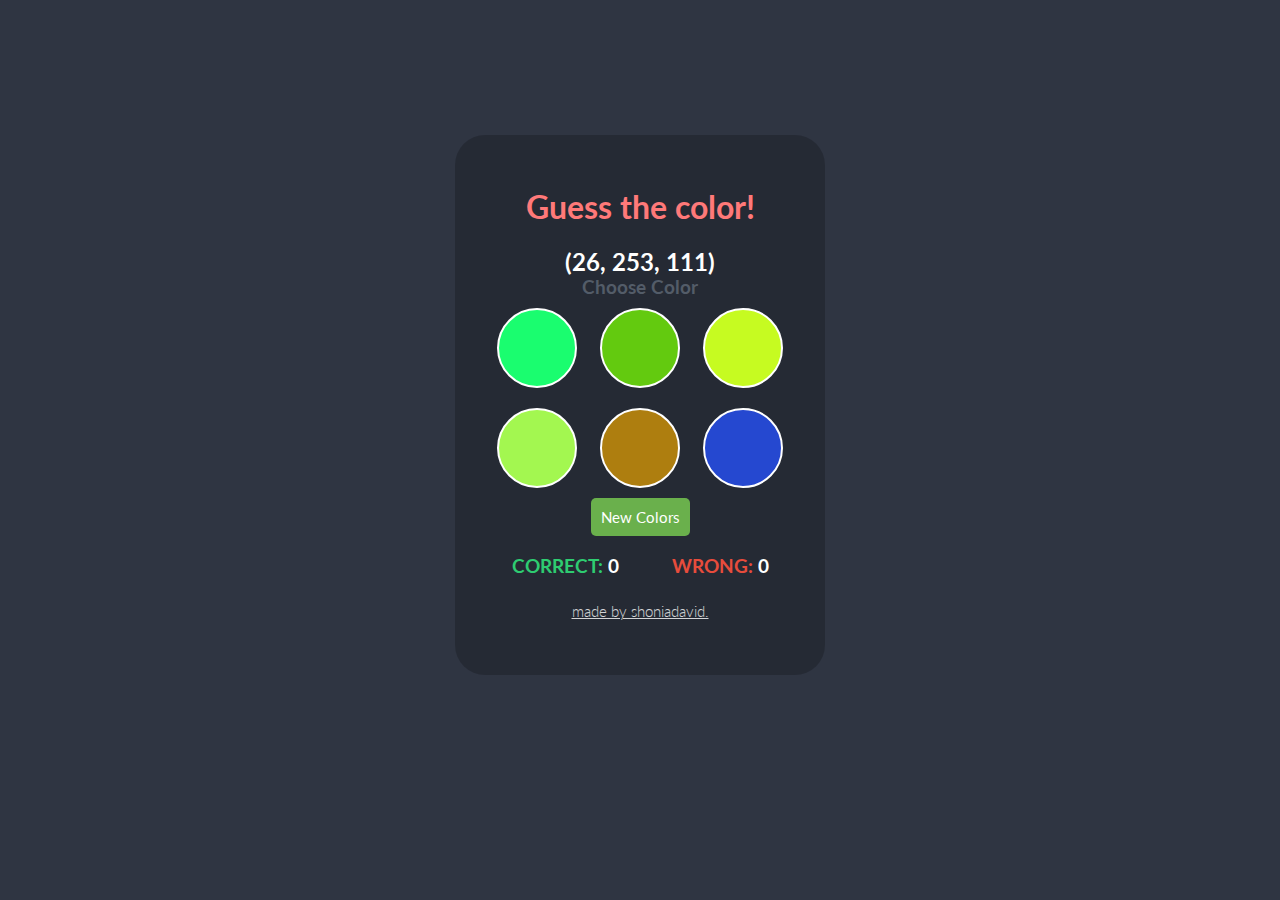
<file: index.html>
<!DOCTYPE html>
<html lang="en">
<head>
    <meta charset="UTF-8">
    <meta name="viewport" content="width=device-width, initial-scale=1.0">
    <link rel="stylesheet" href="style.css">
    <title>Guess the color!</title>
</head>
<body>
        <div class = "container">
            <h1>Guess the color!</h1>
            <h2 id="colourValue"></h2>
            <h3 id="answer">Choose color</h3>
            <div id="buttonWrapper">
                <button class="colourButton hover"></button>
                <button class="colourButton hover"></button>    
                <button class="colourButton hover"></button>    
                <button class="colourButton hover"></button>    
                <button class="colourButton hover"></button>    
                <button class="colourButton hover"></button>    
            </div>
            
        
            <div id="reset"><button id="resetButton">New Colors</button></div>
            <h3 class = "score">
                <span id = "correct-answer">
                    Correct:
                    <span id = "correct-score">
                        0
                    </span>
                </span>
                <span id = "wrong-answer">
                    Wrong: 
                    <span id = "wrong-score">
                        0
                    </span>
                </span> 
            </h3>
            <h5 id = "author"><a href = "https://github.com/shoniadavid" target="_blank" >made by shoniadavid.</a></h5>
    </div>

    
  



    <script src="index.js"></script>
</body>
</html>
</file>
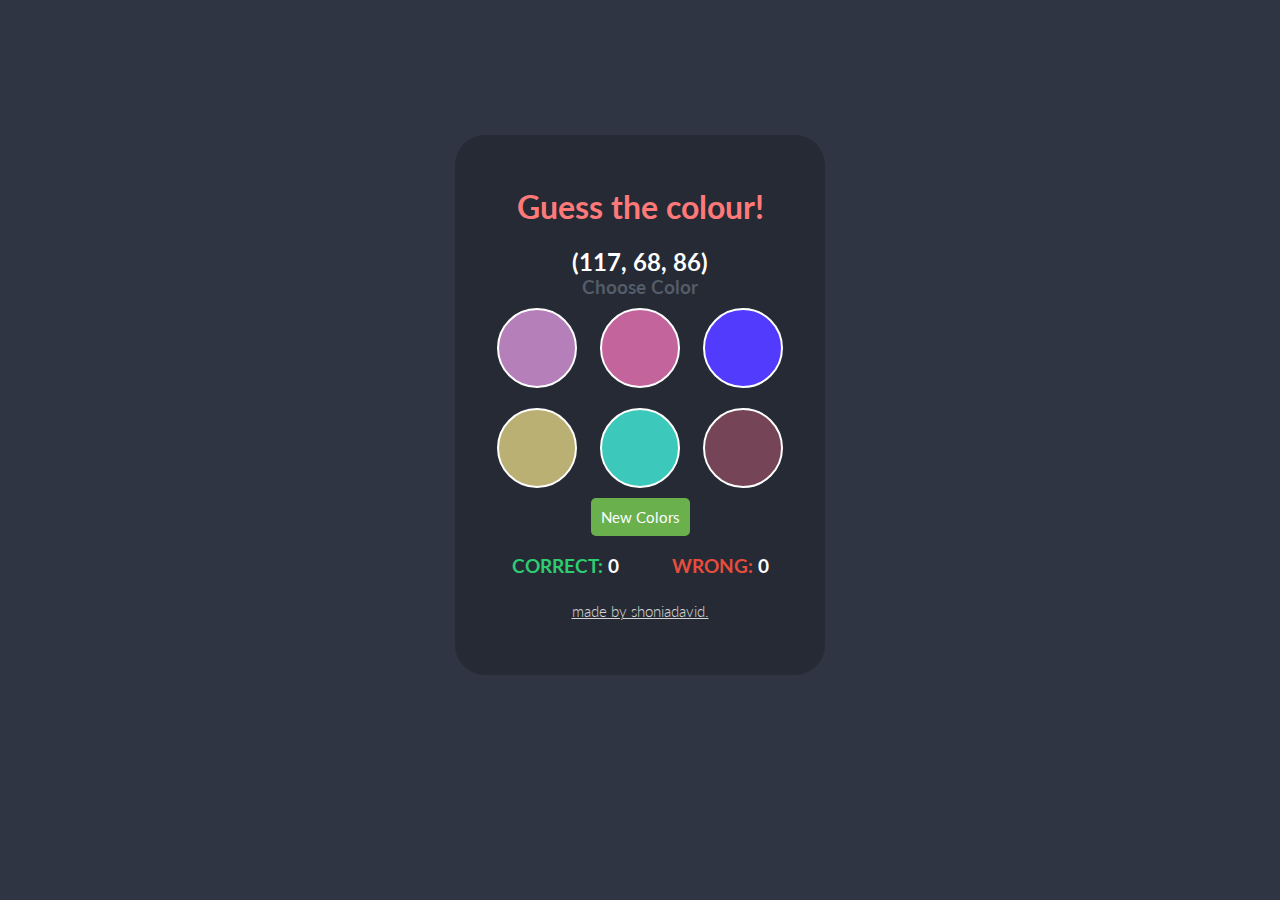
<file: indexx.html>
<!DOCTYPE html>
<html lang="en">
<head>
    <meta charset="UTF-8">
    <meta name="viewport" content="width=device-width, initial-scale=1.0">
    <link rel="stylesheet" href="style.css">
    <title>Guess the color!</title>
</head>
<body>
        <div class = "container">
            <h1>Guess the colour!</h1>
            <h2 id="colourValue"></h2>
            <h3 id="answer">Choose color</h3>
            <div id="buttonWrapper">
                <button class="colourButton hover"></button>
                <button class="colourButton hover"></button>    
                <button class="colourButton hover"></button>    
                <button class="colourButton hover"></button>    
                <button class="colourButton hover"></button>    
                <button class="colourButton hover"></button>    
            </div>
            
        
            <div id="reset"><button id="resetButton">New Colors</button></div>
            <h3 class = "score">
                <span id = "correct-answer">
                    Correct:
                    <span id = "correct-score">
                        0
                    </span>
                </span>
                <span id = "wrong-answer">
                    Wrong: 
                    <span id = "wrong-score">
                        0
                    </span>
                </span> 
            </h3>
            <h5 id = "author"><a href = "https://github.com/shoniadavid" target="_blank" >made by shoniadavid.</a></h5>
    </div>

    
  



    <script src="index.js"></script>
</body>
</html>
</file>
<file: style.css>
@import url('https://fonts.googleapis.com/css2?family=Lato&display=swap');

body{
    box-sizing: border-box;
    margin:0;
    padding:0;
    font-family: "Lato", sans-serif;
    color:white;
    background-color: #2f3542;
    height: 90vh;
    display: flex;
    align-items: center;
    justify-content: center;
}

#author{
    opacity: 0.8;
    font-size: 15px;
    font-weight: 300;
    font-family: "Lato", sans-serif;
    text-align: center;
    transition: 0.2s;
}

#author a{
    color:white;
    text-decoration: underline;
}

#author:hover{
    transform: scale(1.1);
    opacity: 1;
    transition: 0.2s;
}

h1{
    color:#ff7979;
}

.score{
    text-transform: uppercase;
    display: flex;
    align-items: center;
    justify-content: space-around;

}

#correct-answer{
    color:#2ecc71;

}
#correct-answer span{
    color:#fff;

}


#wrong-answer{
    color:#e74c3c;

}
#wrong-answer span{
    color:#fff;

}

#colourValue{
    color: white;
}

.container{
    background-color: rgba(0,0,0,0.2);
    padding:30px;
    border-radius: 30px;
}

.colourButton{
    background-color: gray;
    width: 80px;
    height: 80px;
    border: none;
    border-radius: 50%;
    box-shadow: none;
    margin: 10px;
    border:2px solid white;
}

.colourButton:active, .colourButton:focus{
    outline:none;
}


.hover{
    transform: scale(1);
    transition: 0.1s;
}
.hover:hover{
    cursor: pointer;
    transform: scale(1.1);
    transition: 0.1s;
}

#answer{
    color:#535c68;
    text-align: center;
    display:block;
    margin:30px;
}

#buttonWrapper{
    width: 310px;
    display: flex;
    flex-wrap: wrap;
    justify-content: space-around;
    margin: 0 auto;
}

h1{
    text-align: center;
}

#colourValue{
    margin: 0 auto;
    text-align: center;
}

#answer{
    margin: 0 auto;
    text-align: center;
}

#reset{
    margin:0 auto;
    text-align: center;
}

#resetButton{
    border-radius: 5px;
    border:none;
    box-shadow: none;
    background-color: #6ab04c;
    font-family: "Lato", sans-serif;
    color:white;
    font-size:15px;
    padding: 10px;

    transition: 0.2s;
}

#resetButton:hover{
    opacity:0.9;
    transition: 0.2s;
    cursor: pointer;
}

#resetButton:active, #resetButton:focus{
   outline:none;
}
</file>
